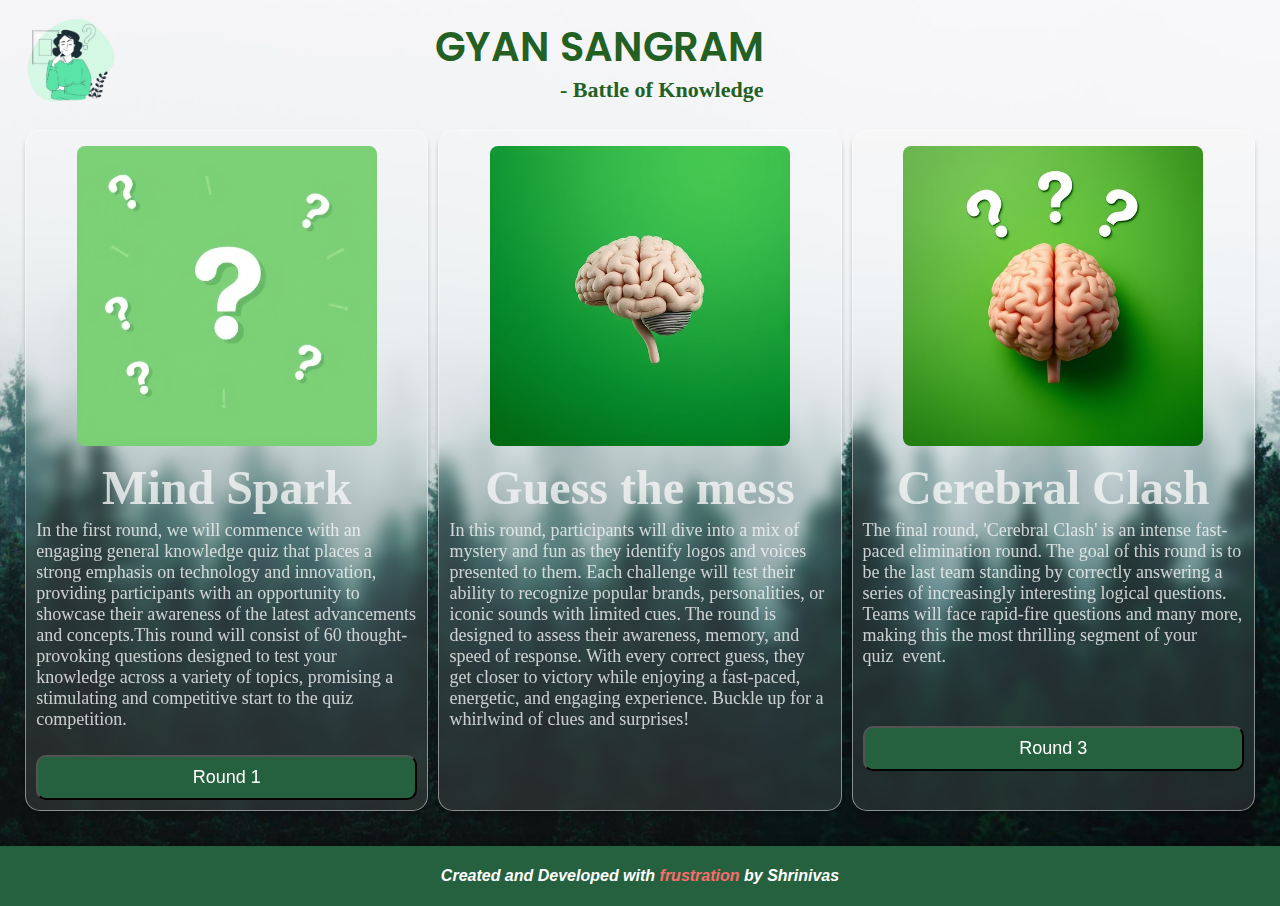
<file: index.html>
<!DOCTYPE html>
<html lang="en">
  <head>
    <meta charset="UTF-8" />
    <meta name="viewport" content="width=device-width, initial-scale=1.0" />
    <title>GYAN SANGRAM</title>
    <!--Link CSS files-->
    <link rel="stylesheet" href="style1.css" />
    <link
      rel="icon"
      type="image/x-icon"
      href="./Assets/favicon/android-chrome-192x192.png"
    />
  </head>
  <body>
    <div class="background">
      <nav>
        <div class="flex nav-main">
          <div class="flex">
            <img
              src="/Assets/logo4-removebg-preview.png"
              alt=""
              style="height: 100px"
            />
          </div>
          <div class="flex nav-text">
            <h1 style="display: flex; flex-direction: column">
              <span> GYAN SANGRAM </span>
              <span>- Battle of Knowledge</span>
            </h1>
          </div>
        </div>
      </nav>

      <div class="cards">
        <div class="main-card1">
          <div class="card1-img">
            <img src="./Assets/cover 2.jpg" alt="" />
          </div>
          <div class="card1-header">
            <h1>Mind Spark</h1>
          </div>
          <div class="card1-text">
            In the first round, we will commence with an engaging general
            knowledge quiz that places a strong emphasis on technology and
            innovation, providing participants with an opportunity to showcase
            their awareness of the latest advancements and concepts.This round
            will consist of 60 thought-provoking questions designed to test your
            knowledge across a variety of topics, promising a stimulating and
            competitive start to the quiz competition.
          </div>
          <div style="width: 100%; margin-top: 25px">
            <button class="btn" onclick="requestPassword()">Round 1</button>
          </div>
        </div>

        <div class="main-card1">
          <div class="card1-img">
            <img src="./Assets/cover 3.jpg" alt="" />
          </div>
          <div class="card1-header">
            <h1>Guess the mess</h1>
          </div>
          <div class="card1-text">
            In this round, participants will dive into a mix of mystery and fun
            as they identify logos and voices presented to them. Each challenge
            will test their ability to recognize popular brands, personalities,
            or iconic sounds with limited cues. The round is designed to assess
            their awareness, memory, and speed of response. With every correct
            guess, they get closer to victory while enjoying a fast-paced,
            energetic, and engaging experience. Buckle up for a whirlwind of
            clues and surprises!
          </div>
        </div>

        <div class="main-card1">
          <div class="card1-img">
            <img src="./Assets/cover 4.jpg" alt="" />
          </div>
          <div class="card1-header">
            <h1>Cerebral Clash</h1>
          </div>
          <div class="card1-text">
            The final round, 'Cerebral Clash' is an intense fast-paced
            elimination round. The goal of this round is to be the last team
            standing by correctly answering a series of increasingly interesting
            logical questions. Teams will face rapid-fire questions and many
            more, making this the most thrilling segment of your   quiz  event.
          </div>
          <div style="width: 100%; margin-top: 59px">
            <button class="btn" onclick="requestPassword2()">Round 3</button>
          </div>
        </div>
      </div>

      <div class="footer">
        <div
          class="footer"
          style="
            height: 60px;
            background-color: #25613e;
            color: white;
            margin-top: 25px;
            display: flex;
            justify-content: center;
            align-items: center;
            font-family: Arial, sans-serif;
            font-size: 16px;
            font-style: italic;
            box-shadow: 0px -2px 10px rgba(0, 0, 0, 0.2);
          "
        >
          <h4 style="margin: 0">
            Created and Developed with
            <span style="color: #ff6b6b">frustration</span> by Shrinivas
          </h4>
        </div>
      </div>
    </div>
    <script src="script1.js"></script>
  </body>
</html>
</file>
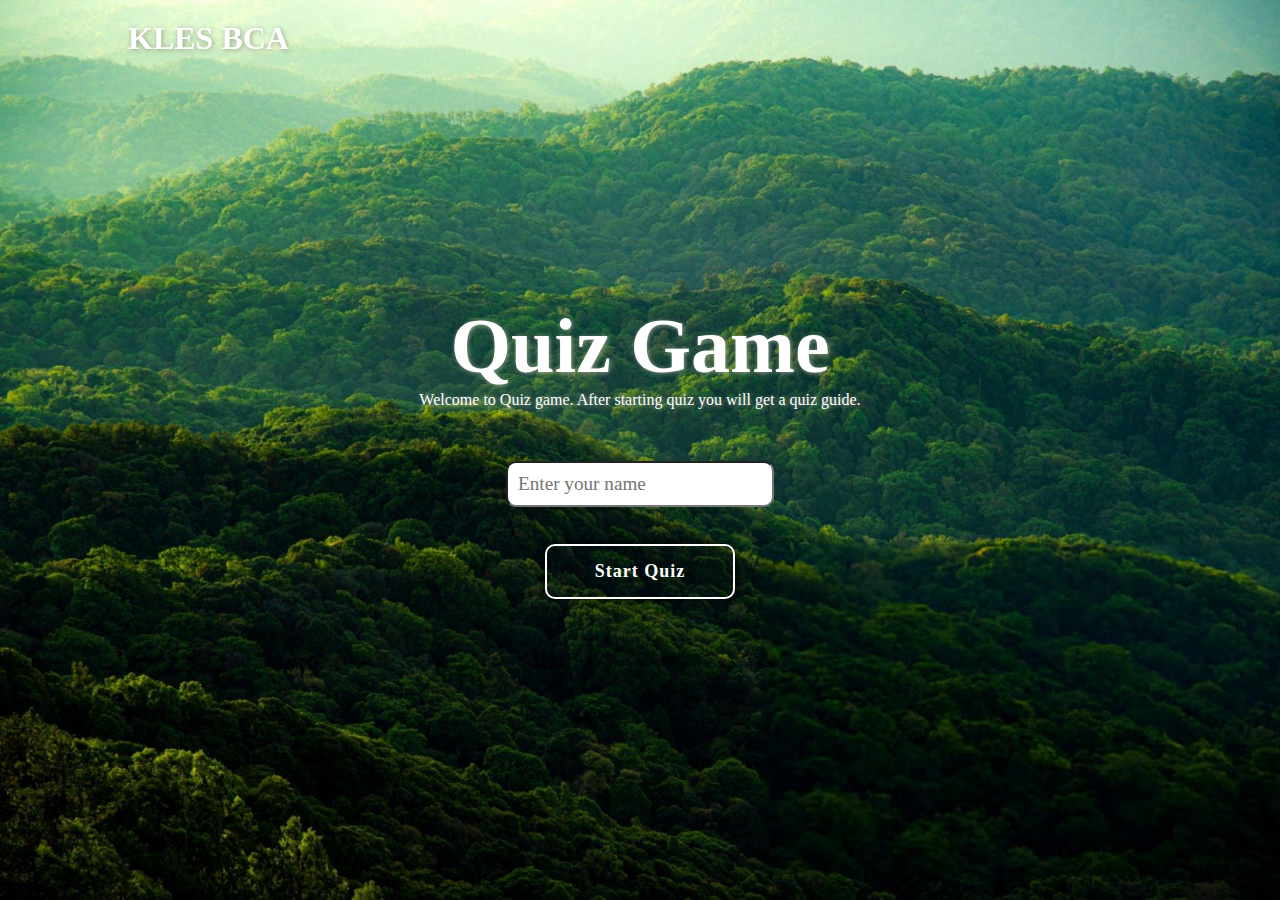
<file: round1.html>
<!DOCTYPE html>
<html lang="en">
  <head>
    <meta charset="UTF-8" />
    <meta name="viewport" content="width=device-width, initial-scale=1.0" />
    <title>Visionary vault</title>
    <link
      rel="icon"
      type="image/x-icon"
      href="./Assets/favicon/android-chrome-192x192.png"
    />
    <link rel="stylesheet" href="style.css" />
  </head>
  <body>
    <main class="main">
      <!-- Header section containing navbar and logo -->
      <header class="header">
        <a href="#" class="logo">KLES BCA</a>

        <nav class="navbar">
          <!-- <a href="index.html" class="active">Home</a> -->
          <!-- <a href="#">About</a>
          <a href="#">Contact</a> -->
        </nav>
      </header>

      <!-- Another section for home content -->

      <div class="container">
        <section class="quiz-section">
          <div class="quiz-box">
            <h1></h1>
            <div class="quiz-header">
              <span>Welcome to Quiz Game</span>
              <!-- <span class="header-score">Score: 0 / 5</span> -->
              <div
                class="timer-div"
                style="font-size: 24px; font-weight: bold; margin: 10px 0"
              ></div>
            </div>

            <h2 class="question-text"></h2>

            <div class="option-list"></div>

            <div class="quiz-footer">
              <span class="question-total"></span>
              <button id="submitBtn" onclick="submitAnswer()">Submit</button>
              <button class="next-btn">Next</button>
              <!-- <button onclick="showResultBox()">result-box</button> -->
            </div>
          </div>

          <div class="result-box">
            <h2>Quiz Result!</h2>
            <div
              style="margin: 8px; font-weight: 600; font-size: 30px"
              class="name-output"
            ></div>
            <div class="percentage-container">
              <!-- <div class="circular-progress">
                <span class="progress-value">0%</span>
              </div> -->
              <span class="score-text">Your Score 0 out of 5</span>
            </div>
            <div class="buttons">
              <!-- <button class="tryAgain-btn">Try Again</button> -->
              <button class="goHome-btn">Go To Home</button>
            </div>
          </div>
        </section>
        <section class="home">
          <div class="home-content">
            <h1>Quiz Game</h1>
            <p>
              Welcome to Quiz game. After starting quiz you will get a quiz
              guide.
            </p>

            <input
              type="text"
              placeholder="Enter your name"
              class="name-input"
            />

            <h3 class="start-text"></h3>
            <button class="start-btn">Start Quiz</button>
          </div>
        </section>
      </div>
    </main>

    <!-- Division for Quiz guide popup-->
    <div class="popup-info">
      <h2>Quiz Guide</h2>
      <span class="info"
        >1. This round contains 60 questions and 50 minutes is allotted
        time.</span
      ><br />
      <span class="info">2. You cannot skip any questions.</span><br />
      <span class="info"
        >3. Once you hit submit, you cannot change the answer.</span
      ><br />
      <span class="info"
        >4. The team which is found cheating is disqualified.</span
      >
      <span class="info"
        >5. Teams that fail to complete all questions within the allotted 50
        minutes will be automatically logged out of the quiz.</span
      >
      <span class="info">
        6. Once you click the Continue button, the timer will begin immediately.
      </span>
      <span class="info">
        7. Please note that if you refresh the page, all your progress will be
        lost, and the quiz will restart.
      </span>
      <span class="info">
        8. Do not refresh the page, as it will erase all your progress and reset the quiz. Ensure you complete the quiz without interruptions!
      </span>
      <!--Buttons for starting quiz  -->
      <div class="btn-group">
        <button class="info-btn exit-btn">Exit Quiz</button>
        <a href="#" class="info-btn continue-btn">Continue</a>
      </div>
    </div>

    <!--Link Javascript files-->
    <script src="script.js"></script>
    <script src="questions.js"></script>
  </body>
</html>
</file>
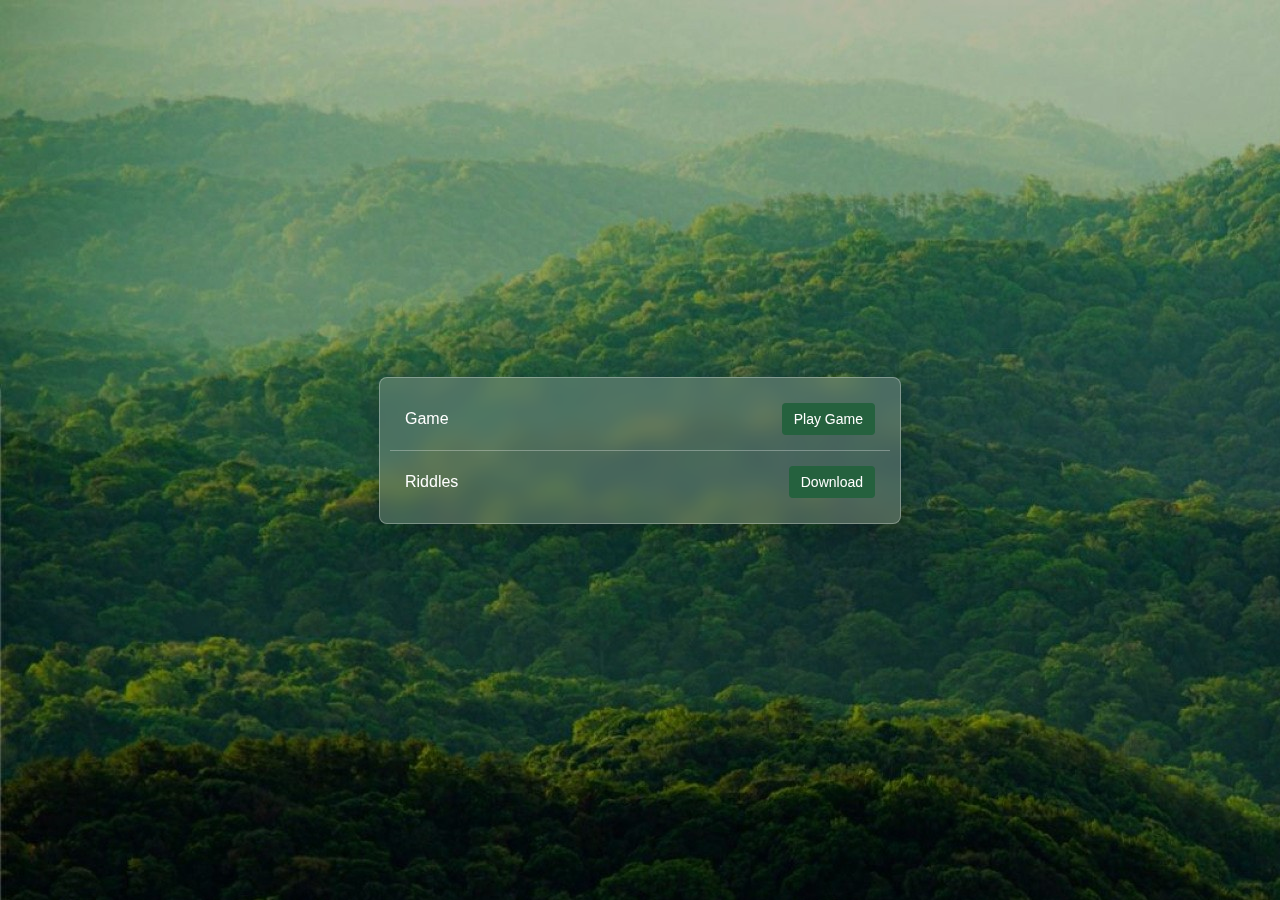
<file: round3.html>
<!DOCTYPE html>
<html lang="en">
  <head>
    <meta charset="UTF-8" />
    <meta name="viewport" content="width=device-width, initial-scale=1.0" />
    <link rel="stylesheet" href="style3.css" />
    <link
      rel="icon"
      type="image/x-icon"
      href="./Assets/favicon/android-chrome-192x192.png"
    />
    <title>Cerebral Clash</title>
  </head>
  <body>
    <div class="accordion">
      <div
        class="accordion-item"
        style="border-bottom: 1px solid rgba(255, 255, 255, 0.3)"
      >
        <span class="accordion-title">Game</span>
        <button class="accordion-button" onclick="requestPassword3()">
          Play Game
        </button>
      </div>
      <div class="accordion-item">
        <span class="accordion-title">Riddles</span>
        <button class="accordion-button" onclick="requestPassword4()">Download</button>
      </div>
    </div>
    <script src="script1.js"></script>
  </body>
</html>
</file>
<file: style1.css>
@import url("https://fonts.googleapis.com/css2?family=Bebas+Neue&family=Poppins:ital,wght@0,100;0,200;0,300;0,400;0,500;0,600;0,700;0,800;0,900;1,100;1,200;1,300;1,400;1,500;1,600;1,700;1,800;1,900&display=swap");

* {
  margin: 0;
  padding: 0;
  box-sizing: border-box;
}

.flex {
  display: flex;
  justify-content: center;
  align-items: center;
}

body {
  /* background: rgb(192, 0, 255);
  background: linear-gradient(
    90deg,
    rgba(192, 0, 255, 1) 6%,
    rgba(244, 105, 224, 1) 100%
  ); */
  background-color: #0c1a1a;
  overflow-x: hidden;
}

.background {
  height: 100vh; /* Full viewport height */
  width: 100vw; /* Full viewport width */
  background-image: url("./Assets/forest6.jpg");
  background-repeat: no-repeat;
  background-size: cover;
  background-position: center;
}

.nav-main {
  /* margin-top: 5px; */
  justify-content: space-between;
  padding: 0 10px;
}

.nav-text {
  margin-right: 40%;
  font-size: large;
}

.nav-text {
  color: rgb(35 96 35);
}

.nav-text h1 :nth-child(1) {
  font-size: 40px;
  font-family: "Poppins", sans-serif;
  font-weight: 600;
  font-style: normal;
}

.nav-text h1 span:nth-child(2) {
  font-size: 22px;
  margin-left: 125px;
}

nav {
  /* background: rgb(192, 0, 255); */
  /* background: linear-gradient(
    90deg,
    rgba(192, 0, 255, 1) 6%,
    rgba(244, 105, 224, 1) 100%
  ); */
  background-color: transparent;
  padding: 10px;
  color: white;
}

.cards {
  display: flex;
  justify-content: center;
  gap: 10px;
  padding: 10px;
}

.main-card1 {
  border: 1px solid rgba(255, 255, 255, 0.462); /* Subtle border with transparency */
  padding: 10px;
  background: rgba(255, 255, 255, 0.1); /* Transparent background */
  backdrop-filter: blur(7px); /* Apply blur effect */
  box-shadow: 0 4px 4px rgba(0, 0, 0, 0.2); /* Add a shadow for depth */
  display: flex;
  flex-direction: column;
  align-items: start;
  border-radius: 15px;
  width: 32%;
  transition: transform 0.3s ease, box-shadow 0.3s ease; /* Add hover effect smoothness */
}

.main-card1:hover {
  transform: scale(1.02); /* Slight zoom on hover */
  box-shadow: 0 6px 12px rgba(0, 0, 0, 0.429); /* Enhance shadow on hover */
}

.card1-img {
  align-self: center;
  /* padding: 10px; */
  margin: 5px 0;
}

.card1-header {
  align-self: center;
  color: #f5f5f5cc;
  margin: 5px 0;
  font-family: "Times New Roman", Times, serif;
  font-size: 24px;
}

.card1-img img {
  border-radius: 8px;
  width: 300px;
}

.btn {
  padding: 10px;
  border-radius: 10px;
  width: 100%;
  font-size: large;
  cursor: pointer;
  background-color: #25613e;
  color: white;
}

a {
  text-decoration: none;
  color: black;
}

.card1-text {
  font-size: large;
  color: rgba(245, 245, 245, 0.799);
}
</file>
<file: style.css>
/*
    Project: Quiz game 
    Author: Nabin Upreti
*/

* {
  margin: 0;
  padding: 0;
  box-sizing: border-box;
  font-family: "sans-serif";
}

body {
  color: white;
  background: #09001d;
  overflow: hidden;
}
.main {
  min-height: 100vh;
  background: url("/Assets/forest10.jpg") no-repeat;
  background-size: cover;
  background-position: center;
  pointer-events: auto;
  transition: 2s ease;
}
.main.active {
  filter: blur(10px);
  pointer-events: none;
}

.name-input {
  margin: 5%;
  padding: 10px;
  border-radius: 10px;
  color: black;
  font-size: larger;
}

.start-text {
  color: white;
  margin-bottom: 15px;
}

/* CSS for header*/
.header {
  background: transparent;
  position: fixed;
  top: 0;
  left: 0;
  width: 100%;
  padding: 20px 10%;
  display: flex;
  justify-content: space-between;
  align-items: center;
  z-index: 100;
}

.logo {
  font-size: 32px;
  color: #fff;
  text-decoration: none;
  font-weight: 700;
  text-shadow: 1px 1px 5px #959e88;
}

.navbar a {
  font-size: 18px;
  color: #fff;
  text-decoration: none;
  font-weight: 500;
  margin-left: 35px;
  transition: 0.3s;
}

.navbar a:hover,
.navbar a.active {
  color: white;
  font-size: 24px;
}

/*Css for container (home section)*/

.container {
  display: flex;
  height: 100vh;
  width: 200%;
}

.home {
  position: relative;
  left: -50%;
  width: 100%;
  display: flex;
  justify-content: center;
  align-items: center;
}

.home-content {
  max-width: 600px;
  display: flex;
  align-items: center;
  flex-direction: column;
}

.home-content h1 {
  font-size: 78px;
  font-weight: 700;
  color: white;
  text-shadow: 1px 1px 5px #959e88;
}

.home-content p {
  color: white;
  font-size: 16px;
  text-align: center;
  text-shadow: 1px 1px 5px #959e88;
  margin-bottom: 30px;
}

.home-content .start-btn {
  width: 190px;
  height: 55px;
  background: transparent;
  border: 2px solid #fff;
  outline: none;
  border-radius: 10px;
  box-shadow: 0 0 10px black;
  font-size: 18px;
  color: #fff;
  letter-spacing: 1px;
  font-weight: 600;
  cursor: pointer;
  transition: background-color 0.3s ease, box-shadow 0.3s ease;
}

.home-content .start-btn:hover {
  background: #000;
  box-shadow: none;
}

/* css for quiz note section*/
.popup-info {
  position: absolute;
  top: 50%;
  left: 50%;
  transform: translate(-50%, -50%) scale(0.9);
  width: 500px;
  background: #fff;
  border-radius: 6px;
  padding: 10px 25px;
  opacity: 0;
  pointer-events: none;
  transition: 0.3s ease;
}

.popup-info.active {
  opacity: 1;
  pointer-events: auto;
  transform: translate(-50%, -50%) scale(1);
}

.popup-info h2 {
  font-size: 50px;
  color: black;
}

.popup-info .info {
  display: inline-block;
  font-size: 16px;
  color: #333;
  font-weight: 500;
  margin: 4px 0;
}

/* css for buttons exit and continue*/
.popup-info .btn-group {
  display: flex;
  justify-content: space-between;
  align-items: center;
  border-top: 1px solid black;
  margin-top: 10px;
  padding: 15px 0 7px;
}

.popup-info .btn-group .info-btn {
  display: inline-flex;
  justify-content: center;
  align-items: center;
  width: 130px;
  height: 45px;
  background: #181818;
  border: 2px solid black;
  outline: none;
  border-radius: 6px;
  text-decoration: none;
  font-size: 16px;
  color: #fff;
  font-weight: 600px;
  box-shadow: 0, 0, 10px, rgba(0, 0, 0, 0.1);
  cursor: pointer;
  transition: 0.5s;
}

.popup-info .btn-group .info-btn:nth-child(1) {
  background: transparent;
  color: black;
}

.popup-info .btn-group .info-btn:nth-child(1):hover {
  background: black;
  color: white;
}

.popup-info .btn-group .info-btn:nth-child(2):hover {
  background: black;
  border-color: black;
}

/*Css for container (quiz-section)*/
.quiz-section {
  position: relative;
  left: -50%;
  width: 100%;
  min-height: 100vh;
  background: url("/Assets/forest10 blur.jpg") no-repeat;
  background-size: cover;
  background-position: center;
  pointer-events: auto;
  transition: 2s ease;
  /* filter: blur(8px); */
  display: flex;
  justify-content: center;
  align-items: center;
  transition: 0.8s ease-in-out;
  transition-delay: 0.25s;
  z-index: 100;
}

.quiz-section.active {
  left: 0;
}

.quiz-section .quiz-box {
  position: relative;
  width: 500px;
  background: rgba(255, 255, 255, 0.2); /* Semi-transparent white */
  backdrop-filter: blur(5px); /* Adds the frosted glass effect */
  -webkit-backdrop-filter: blur(10px); /* For Safari */
  border: 2px solid rgba(255, 255, 255, 0.3); /* Subtle border */
  border-radius: 10px; /* Rounded corners */
  box-shadow: 0 8px 32px rgba(0, 0, 0, 0.2); /* Soft shadow */
  display: flex;
  flex-direction: column;
  padding: 20px 30px;
  opacity: 0;
  pointer-events: none;
  transform: scale(0.9);
  transition: 0.3s ease;
  transition-delay: 0s;
}

.quiz-section .quiz-box.active {
  opacity: 1;
  pointer-events: auto;
  transform: scale(1);
  transition: 1s ease;
  transition-delay: 1s;
}

.quiz-box h1 {
  font-size: 32px;
  text-align: center;
  background: linear-gradient(45deg, transparent, #aa2c86, transparent);
  border-radius: 6px;
}

.quiz-box .quiz-header {
  display: flex;
  justify-content: space-between;
  align-items: center;
  padding: 20px 0;
  border-bottom: 2px solid white;
  margin-bottom: 30px;
}

.quiz-header span {
  font-size: 18px;
  font-weight: 500;
}

.quiz-header .header-score {
  background: #aa2c86;
  border-radius: 3px;
  padding: 7px;
}

.quiz-box .question-text {
  font-size: 24px;
  font-weight: 600;
}

.option-list .option {
  width: 100%;
  padding: 12px;
  background: transparent;
  border: 2px solid rgba(255, 255, 255, 0.2);
  border-radius: 4px;
  font-size: 17px;
  margin: 15px 0;
  cursor: pointer;
}

.option-list .option:hover {
  background: rgba(255, 255, 255, 0.1);
  border-color: rgba(255, 255, 255, 0.1);
}

.option-list .option.correct {
  background: #09001d;
  color: #00a63d;
  border-color: #00a63d;
}

.option-list .option.incorrect {
  background: #09001d;
  color: #a60045;
  border-color: #a60045;
}

.option-list .option.disabled {
  pointer-events: none;
}

.option-list .option.selected {
  background-color: #f0f0f0; /* Light background for selected option */
  color: #aa2c86; /* Text color for selected option */
  border-color: #aa2c86; /* Border color for selected option */
  cursor: not-allowed; /* Change cursor to indicate selection is locked */
  transition: background-color 0.3s ease, color 0.3s ease;
}

.option {
  display: block;
  margin: 10px 0;
  cursor: pointer;
}

.option input[type="radio"] {
  margin-right: 10px;
}

.option.correct {
  color: #00a63d;
}

.option.incorrect {
  color: #a60045;
}

#submitBtn {
  width: 100px;
  height: 45px;
  pointer-events: auto;
  background: black;
  border-color: white;
  color: #fff;
  border-radius: 6px;
  font-size: 16px;
  font-weight: 600;
  cursor: pointer;
}

#submitBtn .inactive {
  pointer-events: none;
}

.quiz-box .quiz-footer {
  display: flex;
  justify-content: space-between;
  align-items: center;
  border-top: 2px solid white;
  padding-top: 20px;
  margin-top: 25px;
}

.quiz-footer .question-total {
  font-size: 16px;
  font-weight: 600;
}

.quiz-footer .next-btn {
  width: 100px;
  height: 45px;
  background: rgba(255, 255, 255, 0.1);
  border-color: rgba(255, 255, 255, 0.1);
  outline: none;
  color: rgba(255, 255, 255, 0.3);
  border-radius: 6px;
  font-size: 16px;
  font-weight: 600;
  cursor: pointer;
  pointer-events: none;
  transition: 0.5s;
}

.quiz-footer .next-btn.active {
  pointer-events: auto;
  background: #000;
  border-color: white;
  color: #fff;
}
/* CSS for result box */

.quiz-section .result-box {
  position: absolute;
  top: 50%;
  left: 50%;
  transform: translate(-50%, -50%) scale(0.9);
  width: 500px;
  background: transparent;
  border: 2px solid #fff;
  border-radius: 6px;
  padding: 20px;
  display: flex;
  flex-direction: column;
  align-items: center;
  opacity: 0;
  pointer-events: none;
  transition: 0.3s ease;
}

.quiz-section .result-box.active {
  opacity: 1;
  pointer-events: auto;
  transform: translate(-50%, -50%) scale(1);
}

.result-box h2 {
  font-size: 52px;
}

.result-box .percentage-container {
  width: 300px;
  display: flex;
  flex-direction: column;
  align-items: center;
  margin: 20px 0 40px;
}

.percentage-container .circular-progress {
  position: relative;
  width: 250px;
  height: 250px;
  background: conic-gradient(#aa2c86 3.6deg, rgba(255, 255, 255, 0.1) 0deg);
  border-radius: 50%;
  display: flex;
  justify-content: center;
  align-items: center;
}

.percentage-container .circular-progress::before {
  content: "";
  position: absolute;
  width: 210px;
  height: 210px;
  background-color: #09001d;
  border-radius: 50%;
}

.circular-progress .progress-value {
  position: relative;
  font-size: 45px;
  font-weight: 600;
}

.result-box .buttons {
  display: flex;
}

.percentage-container .score-text {
  font-size: 26px;
  font-weight: 600;
  margin-top: 20px;
}

.buttons button {
  width: 130px;
  height: 47px;
  background-color: #000;
  border: 2px solid #fff;
  outline: none;
  border-radius: 6px;
  font-size: 16px;
  color: #fff;
  font-weight: 600;
  margin: 0 20px 20px;
  cursor: pointer;
}
/* 
.buttons button:hover {
  background: #681650;
  border-color: #681650;
} */
</file>
<file: style3.css>
body {
  font-family: Arial, sans-serif;
  display: flex;
  justify-content: center;
  align-items: center;
  height: 100vh;
  margin: 0;
  background: url("/Assets/forest10 blur.jpg") no-repeat;
}

.accordion {
  width: 90%;
  max-width: 500px;
  background: rgba(255, 255, 255, 0.2); /* Semi-transparent white */
  backdrop-filter: blur(10px); /* Adds frosted glass effect */
  -webkit-backdrop-filter: blur(10px); /* For Safari */
  border: 1px solid rgba(255, 255, 255, 0.3); /* Subtle border for definition */
  border-radius: 8px; /* Rounded corners */
  overflow: hidden;
  box-shadow: 0 8px 24px rgba(0, 0, 0, 0.2); /* Adds depth with a soft shadow */
  padding: 10px; /* Add some internal spacing */
}

.accordion-item {
  display: flex;
  justify-content: space-between;
  align-items: center;
  padding: 15px;
  /* border-top: 1px solid #ccc; */
}

.accordion-title {
  font-size: 16px;
  font-weight: 500;
  color: white;
}

.accordion-button {
  padding: 8px 12px;
  font-size: 14px;
  color: #fff;
  background: #25613e;
  border: none;
  border-radius: 4px;
  cursor: pointer;
  transition: background 0.3s ease;
}

.accordion-button:hover {
  background: #195b34;
}
</file>
